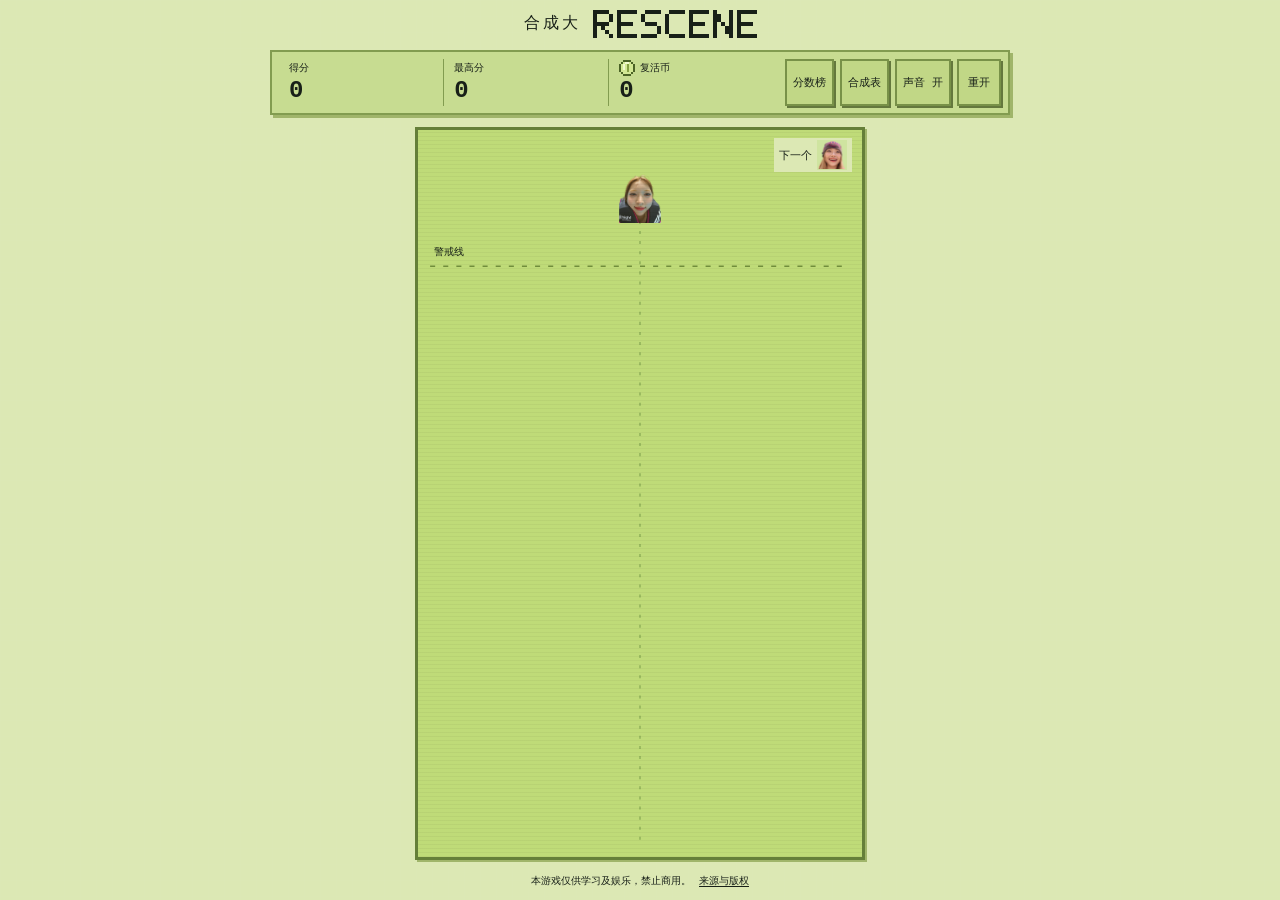
<file: index.html>
<!doctype html>
<html lang="zh-CN">
<head>
<meta charset="utf-8"><meta name="viewport" content="width=device-width,initial-scale=1,viewport-fit=cover">
<meta name="color-scheme" content="only light">
<meta name="theme-color" content="#dce8b4"><title>合成大RESCENE</title>
<link rel="stylesheet" href="design.css">
</head>
<body>
<main class="club">
<header class="masthead"><h1 aria-label="合成大RESCENE"><span class="title-prefix">合成大</span><svg class="pixel-logo" aria-hidden="true" viewBox="0 0 41 7" fill="currentColor" shape-rendering="crispEdges"><rect x="0" y="0" width="1" height="1"/><rect x="1" y="0" width="1" height="1"/><rect x="2" y="0" width="1" height="1"/><rect x="3" y="0" width="1" height="1"/><rect x="0" y="1" width="1" height="1"/><rect x="4" y="1" width="1" height="1"/><rect x="0" y="2" width="1" height="1"/><rect x="4" y="2" width="1" height="1"/><rect x="0" y="3" width="1" height="1"/><rect x="1" y="3" width="1" height="1"/><rect x="2" y="3" width="1" height="1"/><rect x="3" y="3" width="1" height="1"/><rect x="0" y="4" width="1" height="1"/><rect x="2" y="4" width="1" height="1"/><rect x="0" y="5" width="1" height="1"/><rect x="3" y="5" width="1" height="1"/><rect x="0" y="6" width="1" height="1"/><rect x="4" y="6" width="1" height="1"/><rect x="6" y="0" width="1" height="1"/><rect x="7" y="0" width="1" height="1"/><rect x="8" y="0" width="1" height="1"/><rect x="9" y="0" width="1" height="1"/><rect x="10" y="0" width="1" height="1"/><rect x="6" y="1" width="1" height="1"/><rect x="6" y="2" width="1" height="1"/><rect x="6" y="3" width="1" height="1"/><rect x="7" y="3" width="1" height="1"/><rect x="8" y="3" width="1" height="1"/><rect x="9" y="3" width="1" height="1"/><rect x="6" y="4" width="1" height="1"/><rect x="6" y="5" width="1" height="1"/><rect x="6" y="6" width="1" height="1"/><rect x="7" y="6" width="1" height="1"/><rect x="8" y="6" width="1" height="1"/><rect x="9" y="6" width="1" height="1"/><rect x="10" y="6" width="1" height="1"/><rect x="13" y="0" width="1" height="1"/><rect x="14" y="0" width="1" height="1"/><rect x="15" y="0" width="1" height="1"/><rect x="16" y="0" width="1" height="1"/><rect x="12" y="1" width="1" height="1"/><rect x="12" y="2" width="1" height="1"/><rect x="13" y="3" width="1" height="1"/><rect x="14" y="3" width="1" height="1"/><rect x="15" y="3" width="1" height="1"/><rect x="16" y="4" width="1" height="1"/><rect x="16" y="5" width="1" height="1"/><rect x="12" y="6" width="1" height="1"/><rect x="13" y="6" width="1" height="1"/><rect x="14" y="6" width="1" height="1"/><rect x="15" y="6" width="1" height="1"/><rect x="19" y="0" width="1" height="1"/><rect x="20" y="0" width="1" height="1"/><rect x="21" y="0" width="1" height="1"/><rect x="22" y="0" width="1" height="1"/><rect x="18" y="1" width="1" height="1"/><rect x="18" y="2" width="1" height="1"/><rect x="18" y="3" width="1" height="1"/><rect x="18" y="4" width="1" height="1"/><rect x="18" y="5" width="1" height="1"/><rect x="19" y="6" width="1" height="1"/><rect x="20" y="6" width="1" height="1"/><rect x="21" y="6" width="1" height="1"/><rect x="22" y="6" width="1" height="1"/><rect x="24" y="0" width="1" height="1"/><rect x="25" y="0" width="1" height="1"/><rect x="26" y="0" width="1" height="1"/><rect x="27" y="0" width="1" height="1"/><rect x="28" y="0" width="1" height="1"/><rect x="24" y="1" width="1" height="1"/><rect x="24" y="2" width="1" height="1"/><rect x="24" y="3" width="1" height="1"/><rect x="25" y="3" width="1" height="1"/><rect x="26" y="3" width="1" height="1"/><rect x="27" y="3" width="1" height="1"/><rect x="24" y="4" width="1" height="1"/><rect x="24" y="5" width="1" height="1"/><rect x="24" y="6" width="1" height="1"/><rect x="25" y="6" width="1" height="1"/><rect x="26" y="6" width="1" height="1"/><rect x="27" y="6" width="1" height="1"/><rect x="28" y="6" width="1" height="1"/><rect x="30" y="0" width="1" height="1"/><rect x="34" y="0" width="1" height="1"/><rect x="30" y="1" width="1" height="1"/><rect x="31" y="1" width="1" height="1"/><rect x="34" y="1" width="1" height="1"/><rect x="30" y="2" width="1" height="1"/><rect x="31" y="2" width="1" height="1"/><rect x="34" y="2" width="1" height="1"/><rect x="30" y="3" width="1" height="1"/><rect x="32" y="3" width="1" height="1"/><rect x="34" y="3" width="1" height="1"/><rect x="30" y="4" width="1" height="1"/><rect x="33" y="4" width="1" height="1"/><rect x="34" y="4" width="1" height="1"/><rect x="30" y="5" width="1" height="1"/><rect x="33" y="5" width="1" height="1"/><rect x="34" y="5" width="1" height="1"/><rect x="30" y="6" width="1" height="1"/><rect x="34" y="6" width="1" height="1"/><rect x="36" y="0" width="1" height="1"/><rect x="37" y="0" width="1" height="1"/><rect x="38" y="0" width="1" height="1"/><rect x="39" y="0" width="1" height="1"/><rect x="40" y="0" width="1" height="1"/><rect x="36" y="1" width="1" height="1"/><rect x="36" y="2" width="1" height="1"/><rect x="36" y="3" width="1" height="1"/><rect x="37" y="3" width="1" height="1"/><rect x="38" y="3" width="1" height="1"/><rect x="39" y="3" width="1" height="1"/><rect x="36" y="4" width="1" height="1"/><rect x="36" y="5" width="1" height="1"/><rect x="36" y="6" width="1" height="1"/><rect x="37" y="6" width="1" height="1"/><rect x="38" y="6" width="1" height="1"/><rect x="39" y="6" width="1" height="1"/><rect x="40" y="6" width="1" height="1"/></svg></h1></header>
<div class="toolbar"><section class="scoreboard" aria-label="游戏数据"><div id="coin-toast" role="status" aria-live="polite" hidden><i class="coin-icon" aria-hidden="true"></i><span id="coin-message"></span></div><div><span>得分</span><strong id="points">0</strong></div><div><span>最高分</span><strong id="record">0</strong></div><div><span><i class="coin-icon" aria-hidden="true"></i>复活币</span><strong id="tokens">0</strong></div></section><nav class="actions" aria-label="游戏操作"><button id="scores-open" aria-haspopup="dialog">分数榜</button><button id="collection-open" aria-haspopup="dialog">合成表</button><button id="sound" aria-pressed="true">声音 开</button><button id="again">重开</button></nav></div>
<section class="arena-wrap"><div class="arena"><div class="arena-heading"><b id="current-label" class="sr-only"></b><span class="next" aria-label="下一个角色"><span id="next-label">下一个</span><img id="up-next" alt="下一位"></span></div><canvas id="board" width="440" height="720" tabindex="0" aria-label="合成游戏，方向键瞄准，空格投放"></canvas></div><span id="status" class="sr-only" role="status" aria-live="polite"></span></section>
<footer class="legal-footer"><span>本游戏仅供学习及娱乐，禁止商用。</span><a href="COPYRIGHT.html" target="_blank" rel="noopener noreferrer">来源与版权</a></footer></main><dialog id="score-details" aria-labelledby="scores-title"><div class="panel-heading"><h2 id="scores-title">个人分数榜</h2><button id="scores-close" aria-label="关闭分数榜">关闭</button></div><p class="history-best">个人最高分 <strong id="history-best">0</strong></p><p id="history-note">仅保存在此设备的当前浏览器。记录结束或主动重开的最近10局，不跨设备同步。</p><ol id="score-history"></ol></dialog>
<dialog id="collection-details" aria-labelledby="collection-title"><div class="panel-heading"><h2 id="collection-title">合成顺序</h2><button id="collection-close" aria-label="关闭合成顺序">关闭</button></div><ol id="roster"></ol></dialog>
<dialog id="result"><h2 id="result-title">游戏结束</h2><p id="result-copy"></p><strong id="result-points">0</strong><div class="dialog-buttons"><button id="revive">使用复活币</button><button id="finish">结束本局</button><button id="restart">重新开始</button></div></dialog>
<script src="catalog.js"></script><script src="physics.js"></script><script src="session.js"></script><script src="sound.js"></script><script src="scores.js"></script><script src="play.js"></script>
</body></html>
</file>
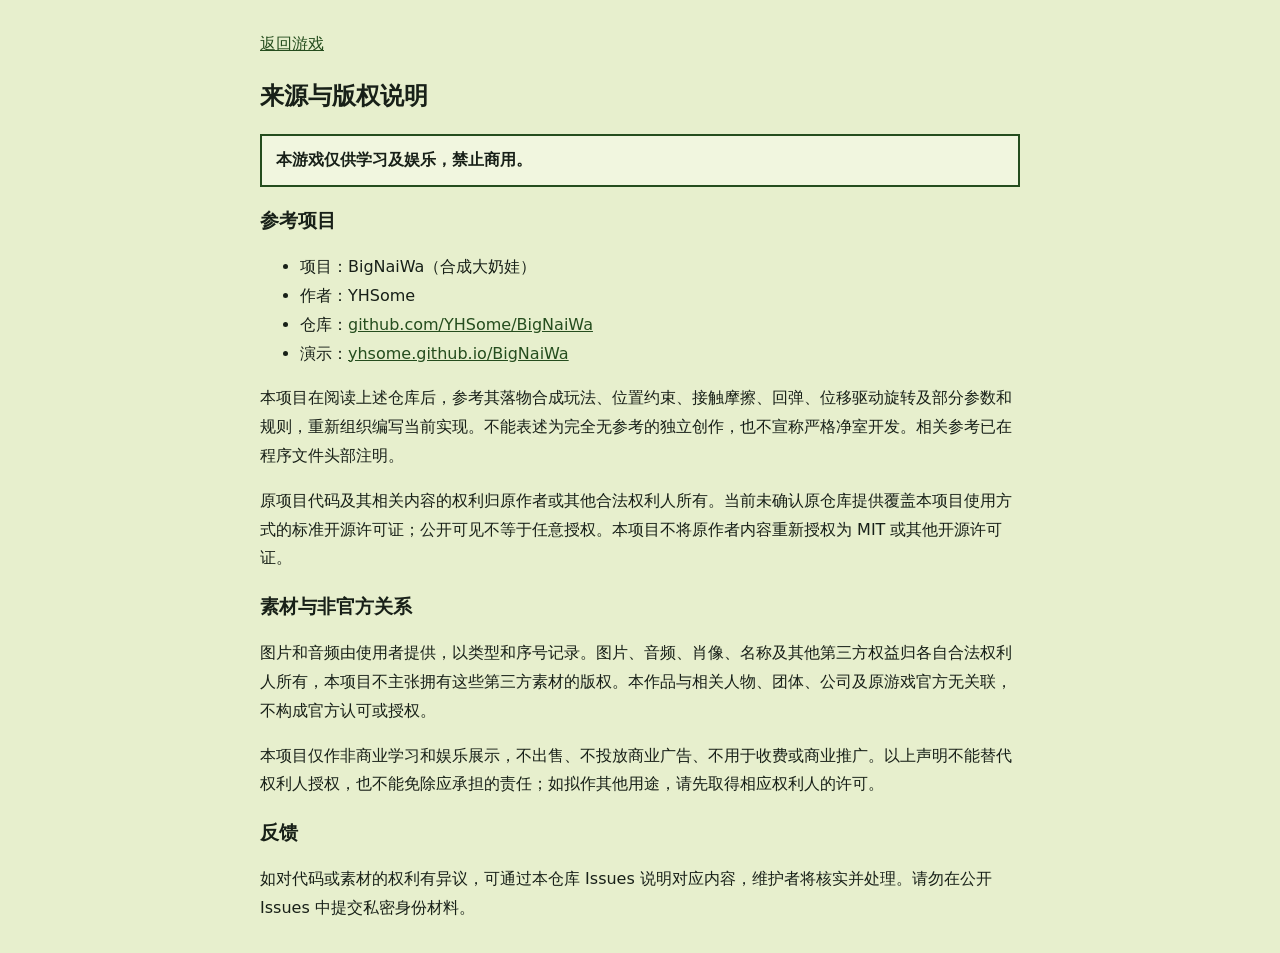
<file: COPYRIGHT.html>
<!doctype html>
<html lang="zh-CN">
<head>
  <meta charset="utf-8">
  <meta name="viewport" content="width=device-width, initial-scale=1">
  <meta name="color-scheme" content="only light">
  <title>来源与版权</title>
  <style>
    body{font:16px/1.8 system-ui,sans-serif;color:#182018;background:#e7efcd;max-width:760px;margin:30px auto;padding:0 20px}
    h1{font-size:24px}h2{font-size:19px}p,li{overflow-wrap:anywhere}a{color:#254d1e}
    .notice{font-weight:700;border:2px solid #254d1e;padding:10px 14px;background:#f1f6df}
  </style>
</head>
<body>
  <a href="index.html">返回游戏</a>
  <h1>来源与版权说明</h1>
  <p class="notice">本游戏仅供学习及娱乐，禁止商用。</p>
  <h2>参考项目</h2>
  <ul>
    <li>项目：BigNaiWa（合成大奶娃）</li>
    <li>作者：YHSome</li>
    <li>仓库：<a href="https://github.com/YHSome/BigNaiWa">github.com/YHSome/BigNaiWa</a></li>
    <li>演示：<a href="https://yhsome.github.io/BigNaiWa/">yhsome.github.io/BigNaiWa</a></li>
  </ul>
  <p>本项目在阅读上述仓库后，参考其落物合成玩法、位置约束、接触摩擦、回弹、位移驱动旋转及部分参数和规则，重新组织编写当前实现。不能表述为完全无参考的独立创作，也不宣称严格净室开发。相关参考已在程序文件头部注明。</p>
  <p>原项目代码及其相关内容的权利归原作者或其他合法权利人所有。当前未确认原仓库提供覆盖本项目使用方式的标准开源许可证；公开可见不等于任意授权。本项目不将原作者内容重新授权为 MIT 或其他开源许可证。</p>
  <h2>素材与非官方关系</h2>
  <p>图片和音频由使用者提供，以类型和序号记录。图片、音频、肖像、名称及其他第三方权益归各自合法权利人所有，本项目不主张拥有这些第三方素材的版权。本作品与相关人物、团体、公司及原游戏官方无关联，不构成官方认可或授权。</p>
  <p>本项目仅作非商业学习和娱乐展示，不出售、不投放商业广告、不用于收费或商业推广。以上声明不能替代权利人授权，也不能免除应承担的责任；如拟作其他用途，请先取得相应权利人的许可。</p>
  <h2>反馈</h2>
  <p>如对代码或素材的权利有异议，可通过本仓库 Issues 说明对应内容，维护者将核实并处理。请勿在公开 Issues 中提交私密身份材料。</p>
</body>
</html>
</file>
<file: design.css>
/* Pixel panels, sprite coins and a restrained handheld-console palette. */
:root{font-family:ui-monospace,"Courier New","PingFang SC",monospace;color:#29431f;background:#dce8b4;font-synthesis:none;--mint:#355622;--gold:#314b1c;--edge:#829c50;--panel:#c7dc91}
*{box-sizing:border-box}body{margin:0;background-image:linear-gradient(#ffffff03 1px,transparent 1px),linear-gradient(90deg,#ffffff03 1px,transparent 1px);background-size:16px 16px}button,summary{cursor:pointer}button{font:inherit;font-size:11px;color:#29431f;background:#c1d786;border:2px solid #789148;border-radius:0;padding:8px 10px;box-shadow:3px 3px 0 #64783d}button:hover{color:var(--mint);border-color:var(--mint)}button:active{transform:translate(2px,2px);box-shadow:1px 1px 0 #64783d}button:focus-visible,summary:focus-visible,canvas:focus-visible{outline:2px dashed var(--gold);outline-offset:4px}.club{width:min(100% - 32px,460px);margin:auto;padding:20px 0}.masthead{display:flex;justify-content:space-between;align-items:center;margin-bottom:16px;gap:10px}h1{font-size:25px;letter-spacing:2px;line-height:1;margin:0;color:var(--mint);text-shadow:2px 2px 0 #a4bf68;font-weight:900}.pixel-sub{display:block;margin-top:9px;font-size:8px;letter-spacing:2px;font-weight:400;color:#556d35;text-shadow:none}.masthead>div{display:flex;gap:8px}.scoreboard{display:flex;background:var(--panel);padding:12px;border:2px solid var(--edge);box-shadow:4px 4px 0 #a0b56a}.scoreboard>div{flex:1;border-right:1px solid #829c50;padding-left:10px}.scoreboard>div:first-child{padding-left:0}.scoreboard>div:last-child{border:0}.scoreboard span{display:flex;align-items:center;gap:5px;color:#506832;font-size:10px;min-height:18px}.scoreboard strong{font-size:27px;color:var(--gold);font-variant-numeric:tabular-nums;font-weight:700}.arena-heading{height:45px;display:flex;align-items:center;justify-content:space-between;font-size:11px;color:#47632c}.arena-heading b{font-weight:400}.next{display:flex;align-items:center;gap:7px}.next img{width:32px;height:32px;object-fit:contain;background:#cce49c;border:1px solid #809b4c}.arena{position:relative;width:min(100%,max(220px,calc((100svh - 260px) * .611111)));aspect-ratio:440/720;margin:0 auto;background:#bfdb78;border:4px solid #657f39;box-shadow:0 0 0 2px #64783d,5px 5px 0 #a0b56a;overflow:hidden}.arena:after{content:'';position:absolute;inset:0;pointer-events:none;background:repeating-linear-gradient(0deg,#0000000a 0 1px,transparent 1px 4px)}.arena canvas{display:block;width:100%;height:100%;touch-action:none;cursor:crosshair}.under-board{text-align:center;color:#566f35;font-size:10px;margin:12px 0 16px}details{border-top:2px solid var(--edge);padding-top:12px}summary{font-size:11px;color:var(--mint)}#roster{display:grid;grid-template-columns:repeat(4,1fr);gap:8px;list-style:none;padding:0;margin:16px 0}#roster li{position:relative;text-align:center;padding:8px 4px;background:var(--panel);border:1px solid var(--edge)}#roster li.unlocked{border-color:#436327}#roster b{position:absolute;left:3px;top:3px;font-size:9px;color:var(--gold)}#roster img{width:100%;height:52px;object-fit:contain;display:block;margin-bottom:6px}#roster span{font-size:9px;color:#46602e}#roster li:last-child{grid-column:span 2}.sr-only{position:absolute;width:1px;height:1px;overflow:hidden;clip-path:inset(50%)}dialog{width:min(90%,340px);border:4px solid #657f39;border-radius:0;background:var(--panel);color:#29431f;padding:24px;text-align:center;box-shadow:8px 8px 0 #a0b56a}dialog::backdrop{background:#24351299}dialog h2{font-size:20px;color:var(--mint)}dialog p{font-size:12px;color:#506a32}#result-points{display:block;font-size:42px;color:var(--gold);margin:20px}.dialog-buttons{display:flex;justify-content:center;gap:8px;flex-wrap:wrap}#revive,#restart{background:#abc968;border-color:var(--mint)}[hidden]{display:none!important}.coin-icon{display:inline-block;flex-shrink:0;width:16px;height:16px;image-rendering:pixelated;background:center/contain no-repeat url("data:image/svg+xml,%3Csvg xmlns='http://www.w3.org/2000/svg' viewBox='0 0 8 8' shape-rendering='crispEdges'%3E%3Cpath fill='%234b6326' d='M2 0h4v1h1v1h1v4H7v1H6v1H2V7H1V6H0V2h1V1h1z'/%3E%3Cpath fill='%23d2e894' d='M2 1h4v1h1v4H6v1H2V6H1V2h1z'/%3E%3Cpath fill='%23f2facf' d='M2 2h1v3H2zm1-1h2v1H3z'/%3E%3Cpath fill='%2385a043' d='M4 2h1v4H4z'/%3E%3C/svg%3E")}
#coin-toast{position:absolute;z-index:5;top:20%;left:50%;transform:translateX(-50%);width:max-content;max-width:92%;padding:14px 16px;background:#e1efb5;border:3px solid var(--gold);box-shadow:5px 5px 0 #a0b56a;text-align:center;color:var(--gold);font-weight:bold;pointer-events:none;animation:coin-enter .22s steps(4,end)}#coin-toast .coin-icon{width:24px;height:24px;vertical-align:middle;margin-right:8px}#coin-toast small{display:block;color:#46622b;font-size:10px;font-weight:normal;margin-top:8px}@keyframes coin-enter{from{opacity:0;margin-top:10px}to{opacity:1;margin-top:0}}@media(max-width:480px){.club{padding-top:14px}.masthead{margin-bottom:12px}h1{font-size:21px}.masthead button{font-size:10px;padding:7px}.arena{width:min(100%,max(220px,calc((100svh - 250px) * .611111)))}}@media(prefers-reduced-motion:reduce){#coin-toast{animation:none}}

.pixel-logo{display:block;width:164px;height:28px}@media(max-width:380px){.pixel-logo{width:143px;height:25px}}

.title-prefix{display:block;font-size:14px;letter-spacing:3px;margin-bottom:7px;text-shadow:none}.arena-heading{justify-content:flex-end}.next img{width:36px;height:36px}

#score-details{margin-bottom:16px}.history-best{font-size:12px}.history-best strong{font-size:20px;margin-left:10px}#history-note{font-size:10px;line-height:1.7;color:#506832}#score-history{list-style:none;padding:0;font-size:11px;line-height:1.7}#score-history li{padding:7px 0;border-bottom:1px dashed #9db468}.next{font-size:11px}

.scoreboard{position:relative}#coin-toast{top:100%;left:auto;right:0;transform:none;margin-top:4px;max-width:none;padding:5px 8px;font-size:10px;border-width:2px;box-shadow:2px 2px 0 #a0b56a;animation:none;pointer-events:none}#coin-toast .coin-icon{width:14px;height:14px;margin-right:4px}

/* One viewport: the board uses all remaining space at its native aspect ratio. */
html,body{width:100%;height:100%;overflow:hidden}
.club{width:100%;max-width:1100px;height:100vh;height:100dvh;margin:0 auto;padding:max(10px,env(safe-area-inset-top)) max(10px,env(safe-area-inset-right)) max(10px,env(safe-area-inset-bottom)) max(10px,env(safe-area-inset-left));display:flex;flex-direction:column;gap:12px}
.masthead{margin:0;justify-content:center;flex-shrink:0}
.masthead h1{display:flex;align-items:center;gap:12px}
.title-prefix{margin:0;font-size:16px}
.toolbar{display:flex;align-items:stretch;gap:12px;flex-shrink:0;max-width:740px;width:100%;align-self:center;background:var(--panel);border:2px solid var(--edge);padding:7px;box-shadow:3px 3px 0 #a0b56a;position:relative}
.scoreboard{flex:1;min-width:0;padding:0;border:0;box-shadow:none;position:static;align-items:center}
.scoreboard>div{min-width:0;padding:0 10px}
.scoreboard span{font-size:10px;white-space:nowrap}
.scoreboard strong{display:block;font-size:24px;line-height:1.2;overflow:hidden;text-overflow:ellipsis}
.actions{display:flex;align-items:stretch;gap:6px}
.actions button{min-width:44px;min-height:44px;padding:6px;font-size:11px;white-space:nowrap;box-shadow:2px 2px 0 #64783d}
.arena-wrap{flex:1;min-height:0;container-type:size;display:flex;align-items:center;justify-content:center}
.arena{box-sizing:content-box;flex-shrink:0;width:min(calc(100cqw - 8px),calc((100cqh - 8px) * 440 / 720));height:auto;aspect-ratio:440/720;margin:0;border-width:3px;box-shadow:2px 2px 0 #a0b56a}
.arena-heading{position:absolute;right:10px;top:8px;height:auto;z-index:2;pointer-events:none}
.next{gap:5px;font-size:11px}
.next img{width:30px;height:30px;background:#cce49ccc;border:0}
#coin-toast{top:4px;right:6px;margin:0;padding:8px;background:#e1efb5;max-width:calc(100% - 12px)}
#coin-toast span{display:inline;font-size:11px}
dialog{max-height:calc(100dvh - 32px);overflow:auto;overscroll-behavior:contain}
#score-details,#collection-details{width:min(94%,580px);margin:auto;padding:18px}
.panel-heading{display:flex;align-items:center;justify-content:space-between;gap:12px}
.panel-heading h2{margin:0;font-size:18px}.panel-heading button{min-height:44px}
#roster{display:flex;flex-wrap:wrap;gap:16px 24px;margin:22px 0 0;justify-content:center}
#roster li,#roster li:last-child{flex:0 0 64px;padding:4px;grid-column:auto;border:0;background:none}
#roster img{width:64px;height:64px;margin:0}
#roster li:not(:last-child)::after{content:'→';position:absolute;right:-22px;top:24px;font-size:20px;color:var(--mint)}
@media(max-width:720px){
 .masthead{display:none}
 .club{gap:10px;padding:max(8px,env(safe-area-inset-top)) max(8px,env(safe-area-inset-right)) max(8px,env(safe-area-inset-bottom)) max(8px,env(safe-area-inset-left))}
 .toolbar{padding:5px;gap:5px}
 .scoreboard>div{padding:0 5px}
 .scoreboard span{font-size:9px;gap:2px}
 .scoreboard strong{font-size:20px}
 .scoreboard .coin-icon{display:none}
 .actions{gap:4px}
 .actions button{font-size:10px;padding:3px;min-width:40px}
}
@media(max-width:350px){.scoreboard>div{padding:0 3px}.actions{gap:3px}.actions button{min-width:36px;font-size:9px}.scoreboard strong{font-size:18px}}
@media(orientation:landscape) and (max-height:540px){
 .club{flex-direction:row;justify-content:center;gap:16px}
 .masthead{display:none}.toolbar{width:180px;align-self:center;flex-direction:column;gap:12px;padding:10px}
 .scoreboard{flex:none}.scoreboard>div{padding:0 6px}.scoreboard strong{font-size:20px}
 .actions{display:grid;grid-template-columns:1fr 1fr;gap:8px}
 .arena-wrap{flex:0 1 calc((100dvh - 24px) * 440 / 720 + 8px);height:100%}
}
.arena-wrap{align-items:flex-start}

/* Keep the LCD palette together when the OS requests dark mode. */
:root{color-scheme:only light;--mint:#182018;--gold:#182018}
body{background-color:#dce8b4;color:#182018}
button,button:hover,dialog,dialog h2,dialog p,.scoreboard span,.scoreboard strong,
.arena-heading,.next,#history-note,#score-history,.history-best,#coin-toast,
#coin-toast small,#roster li:not(:last-child)::after{color:#182018}
button{font-weight:600}
.next{background:#dce8b4;padding:2px 5px}

/* Reserve a complete five-digit score; actions wrap below on narrow screens. */
.scoreboard strong{min-inline-size:5ch;white-space:nowrap;overflow:visible;text-overflow:clip}
@media(max-width:720px){
 .toolbar{flex-direction:column;gap:7px}
 .scoreboard{display:grid;grid-template-columns:repeat(3,minmax(0,1fr));width:100%;flex:none}
 .scoreboard>div{padding:0 6px}
 .actions{display:grid;grid-template-columns:repeat(4,minmax(0,1fr));width:100%}
 .actions button{min-width:0}
}
@media(orientation:landscape) and (max-height:540px){
 .toolbar{width:220px;flex-direction:column}
 .scoreboard{display:grid;grid-template-columns:repeat(3,minmax(0,1fr));width:100%}
 .scoreboard>div{padding:0 4px}
 .scoreboard strong{font-size:18px}
 .actions{grid-template-columns:1fr 1fr}
}

/* Reserved footer space keeps legal information outside the interactive board. */
.legal-footer{flex:none;display:flex;justify-content:center;align-items:center;gap:8px;font-size:10px;line-height:16px;color:#182018;white-space:nowrap}
.legal-footer a{color:inherit;text-underline-offset:2px}
@media(orientation:landscape) and (max-height:540px){
 .club{position:relative;padding-bottom:max(30px,env(safe-area-inset-bottom))}
 .legal-footer{position:absolute;left:8px;right:8px;bottom:6px}
}
</file>
